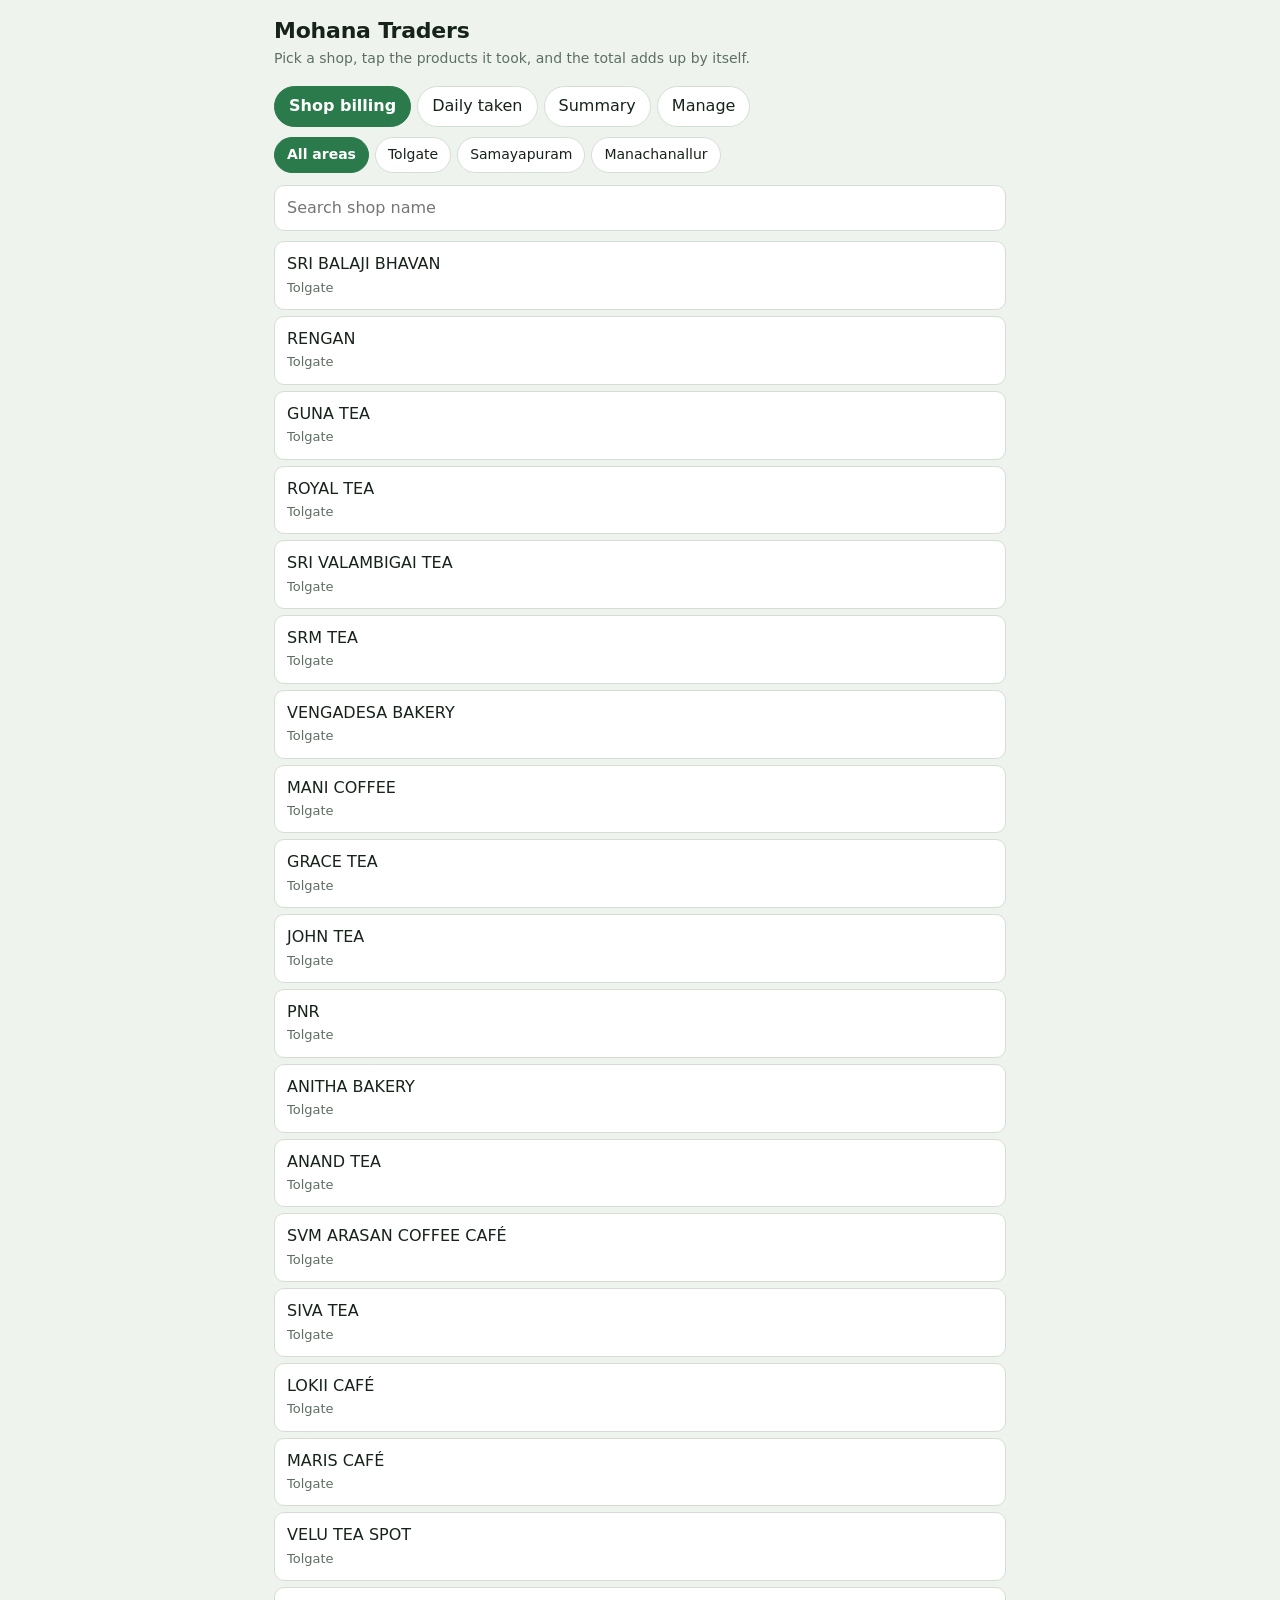
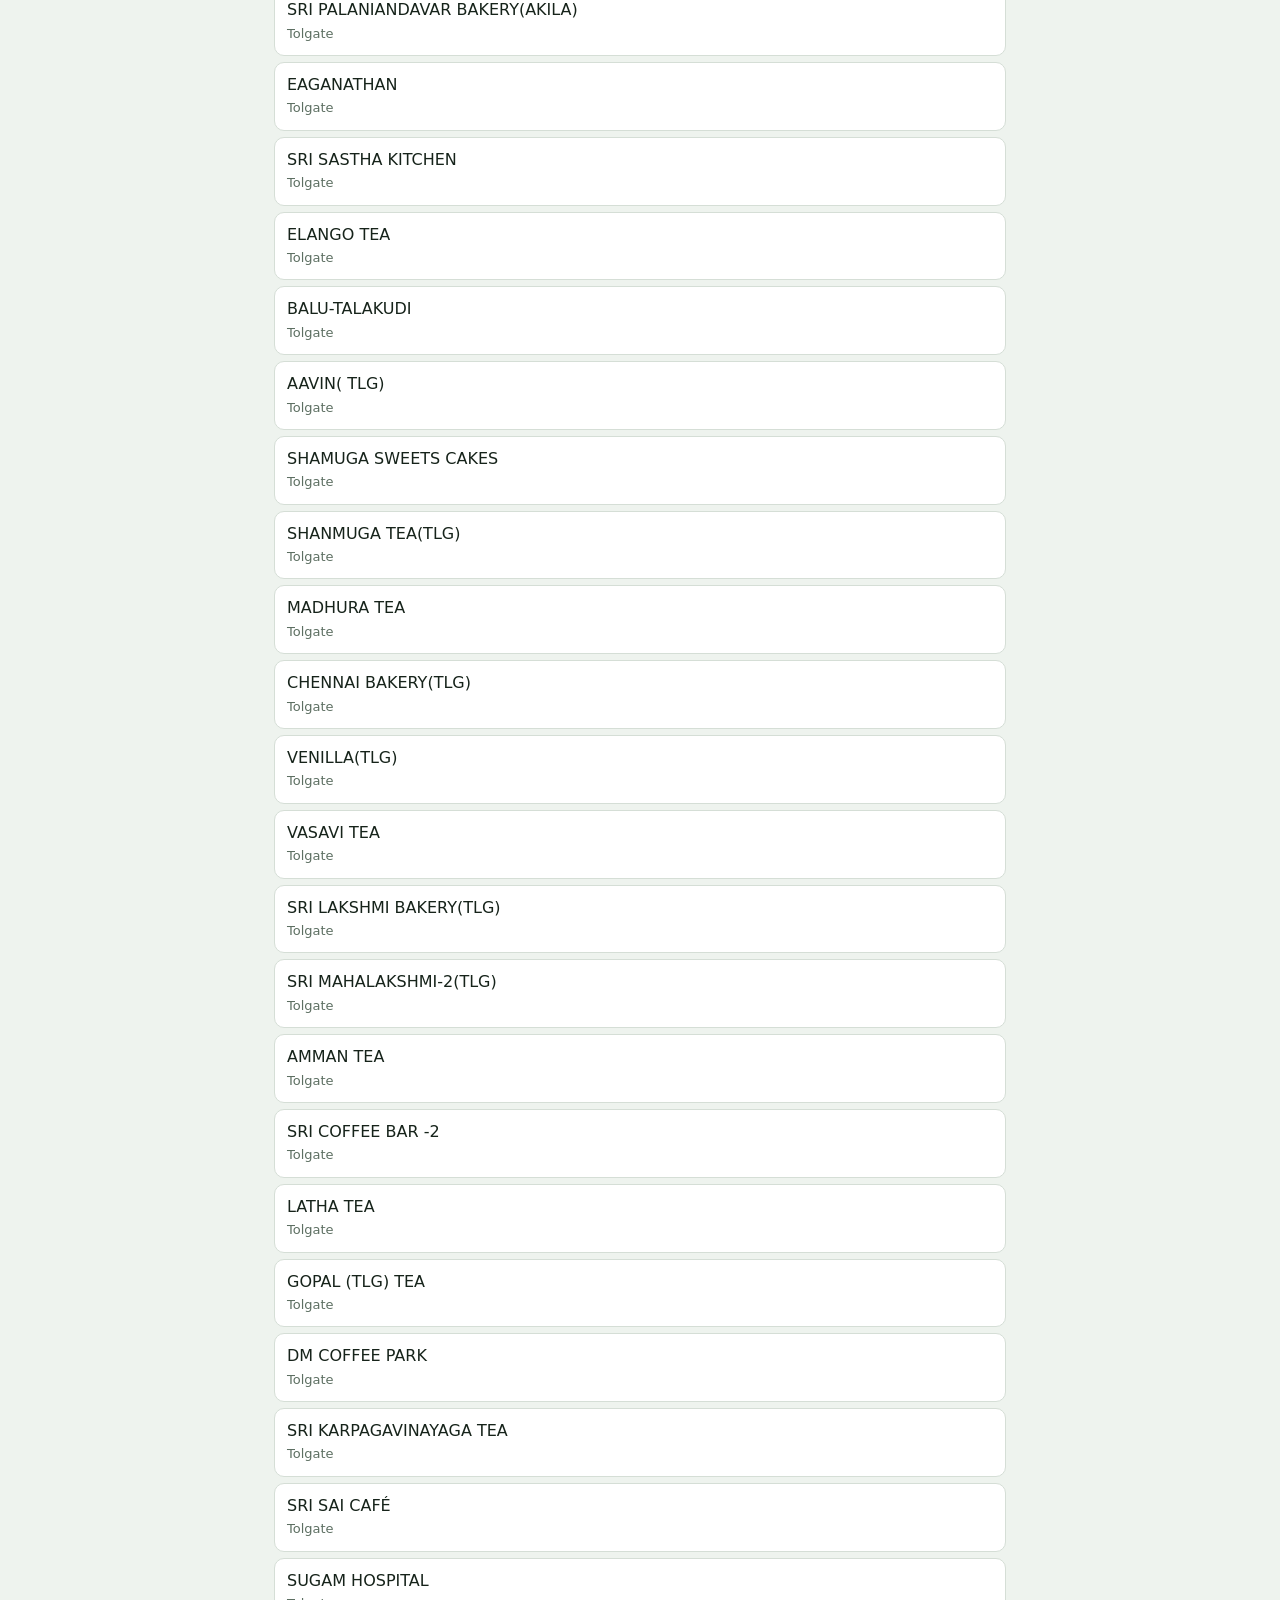
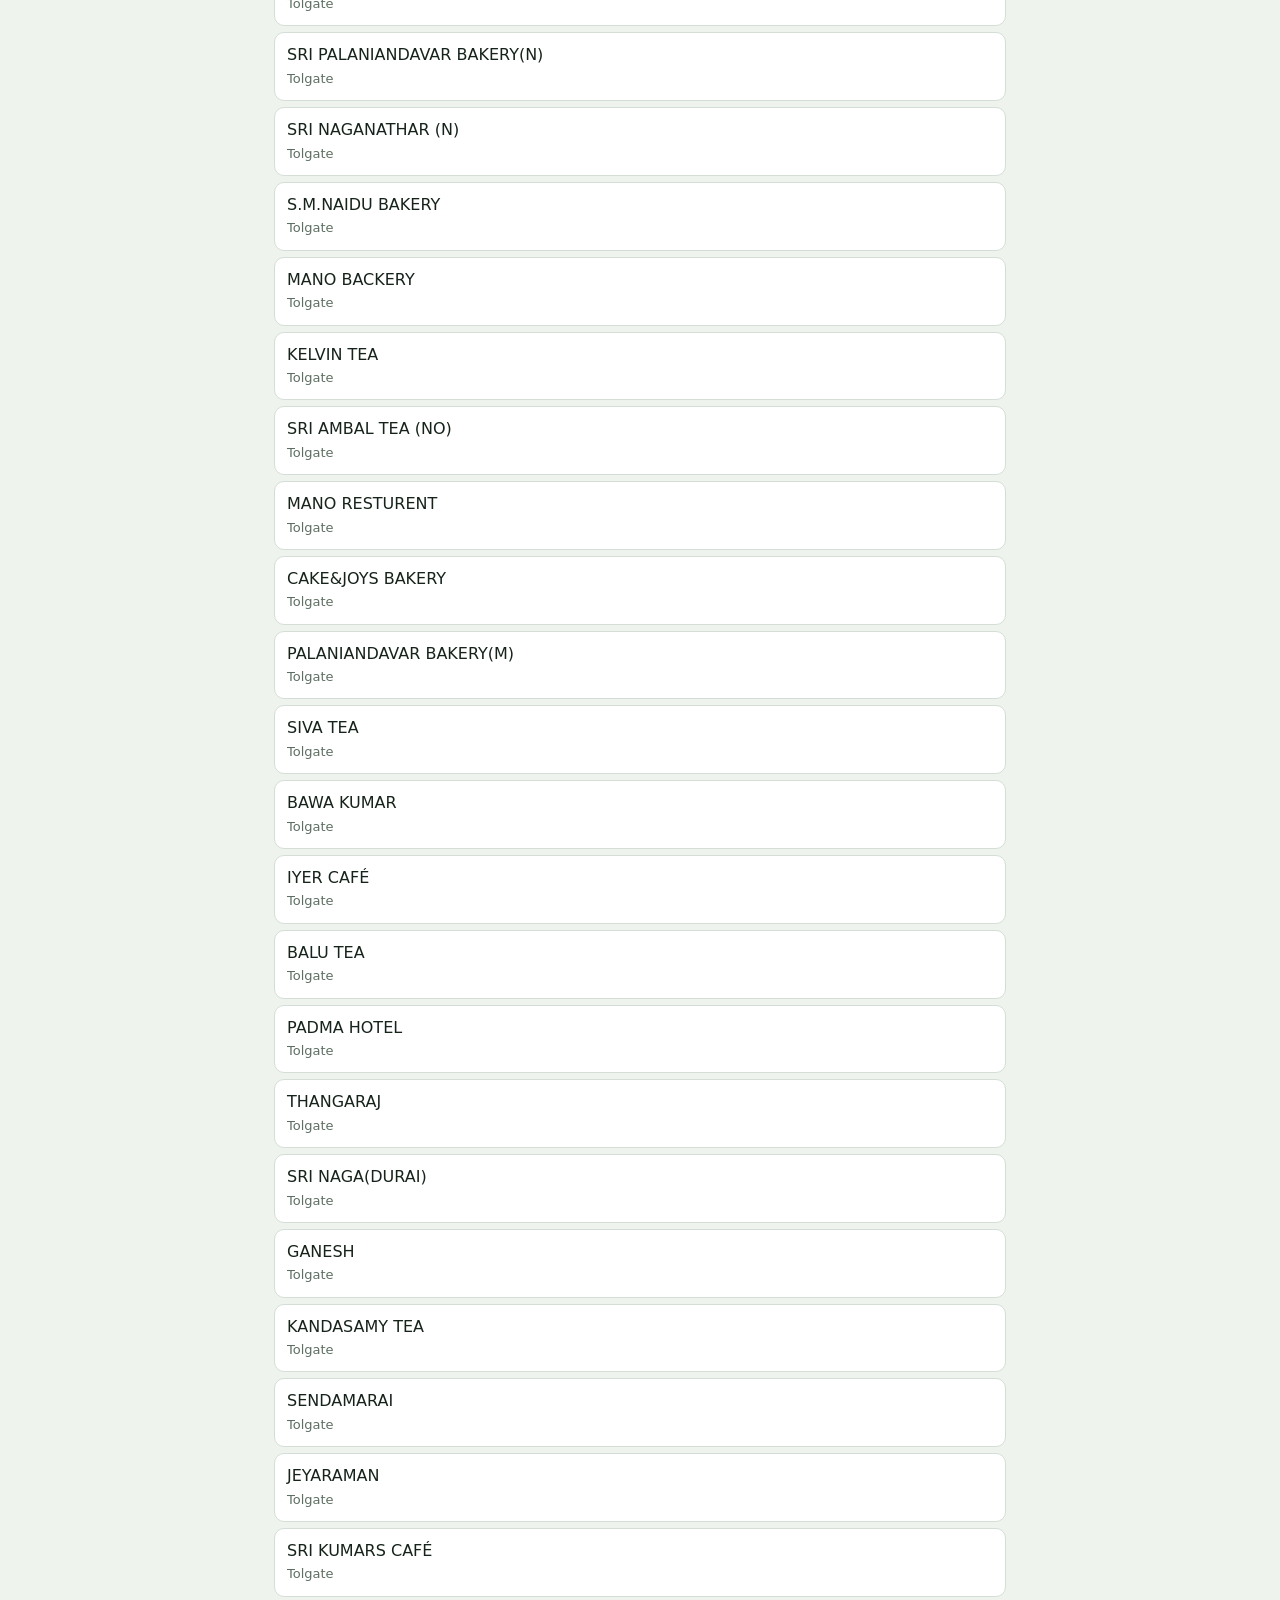
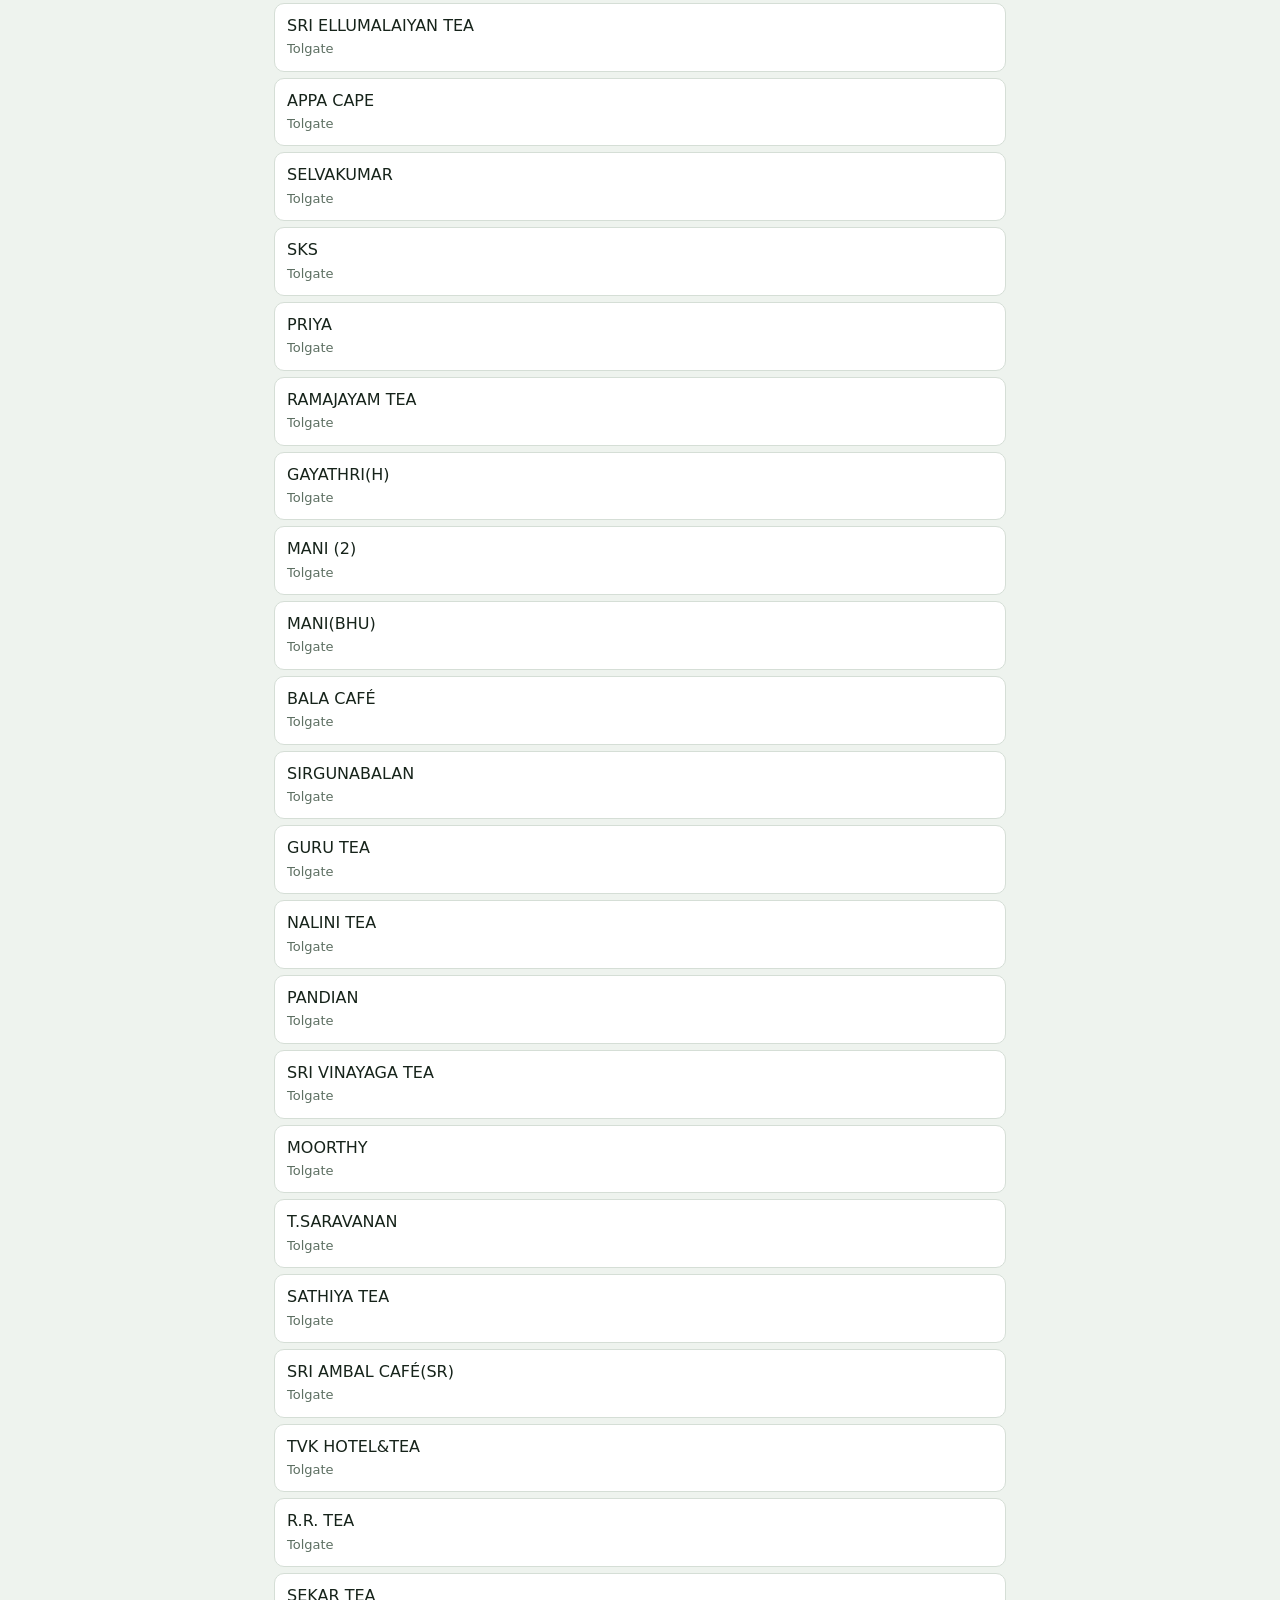
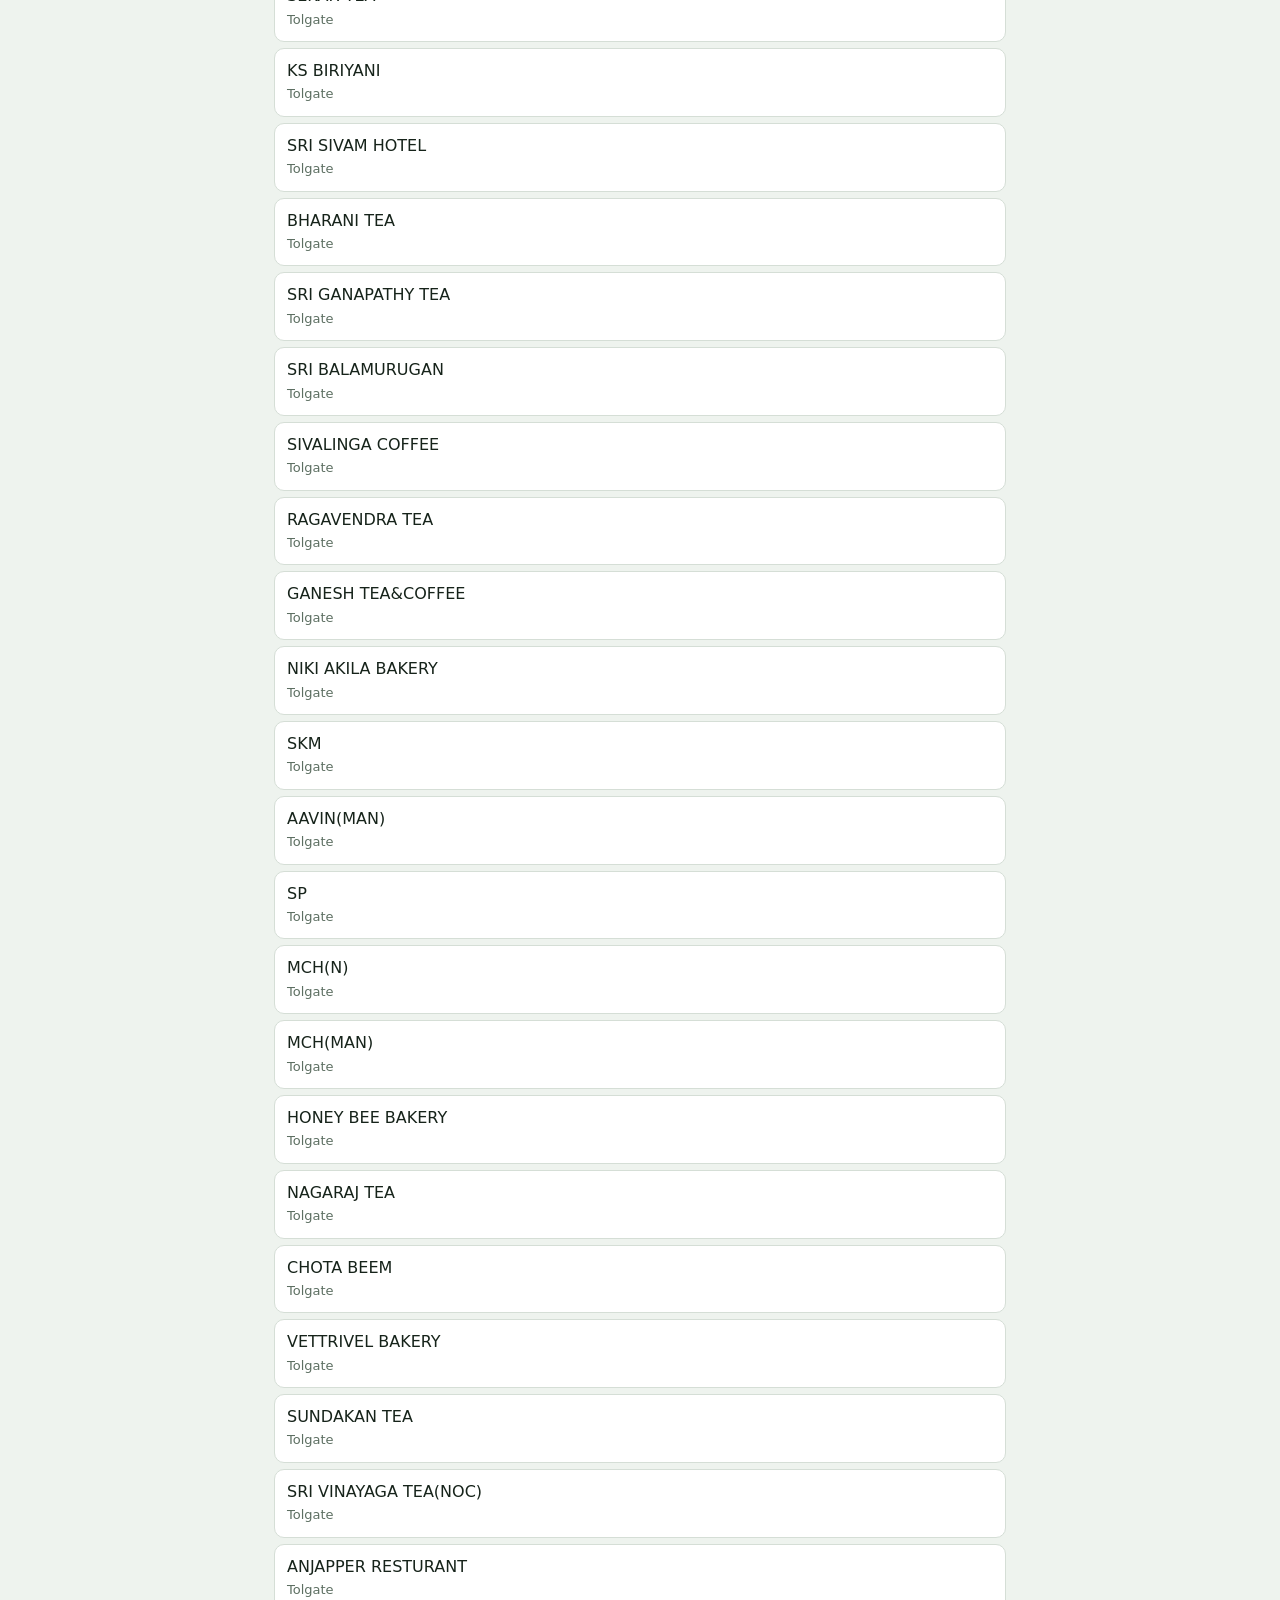
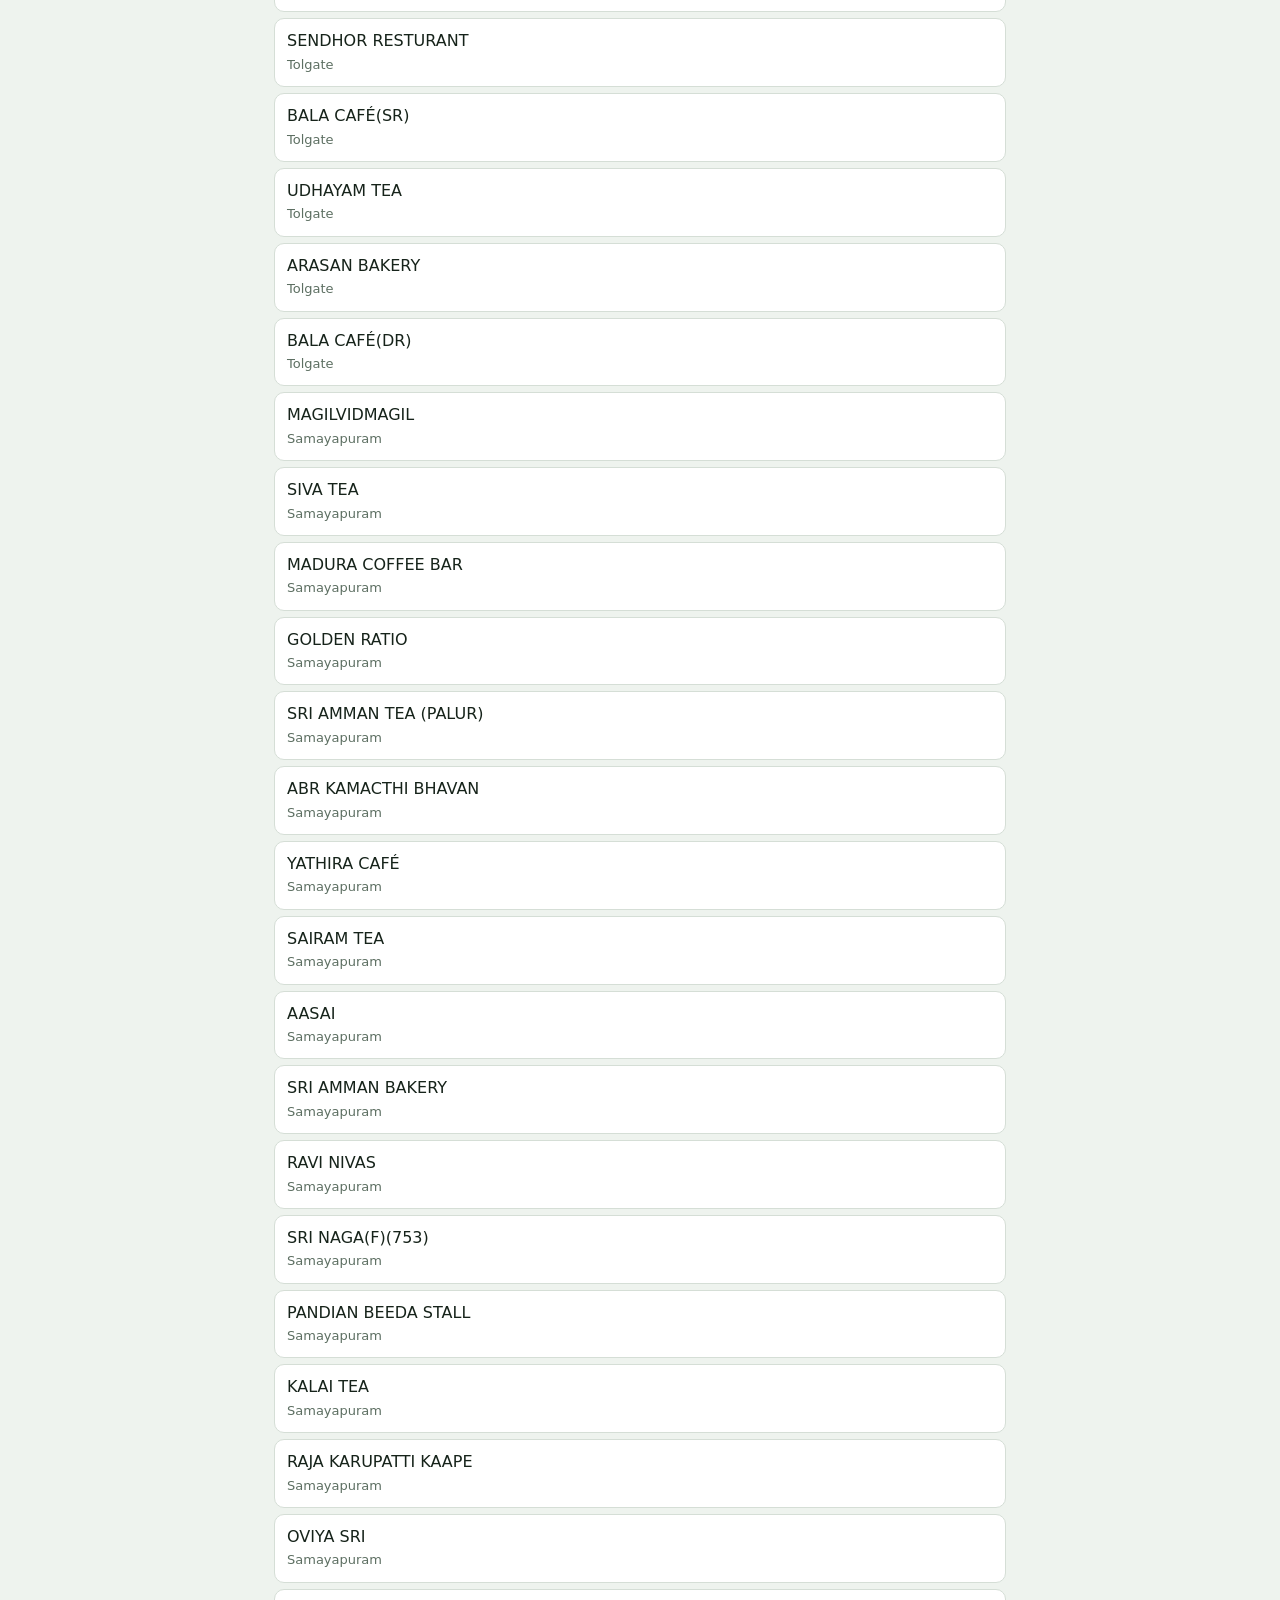
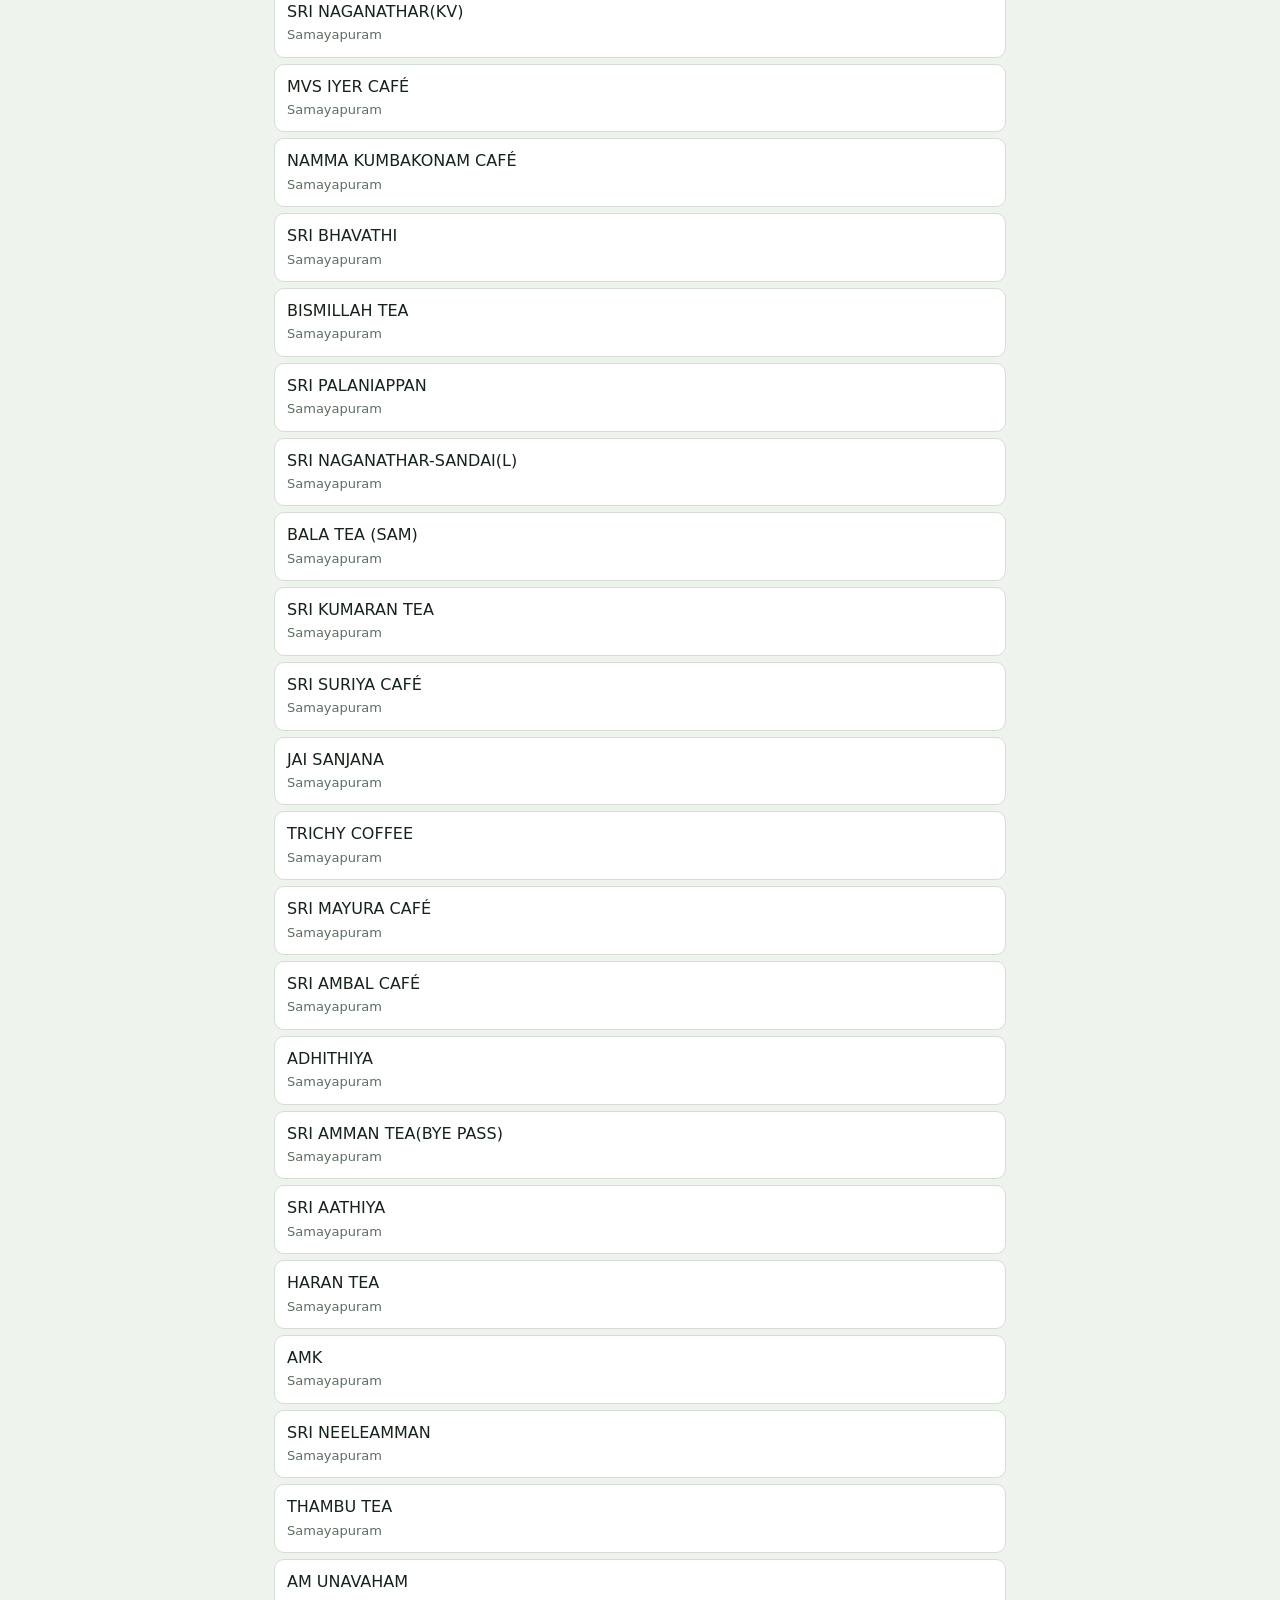
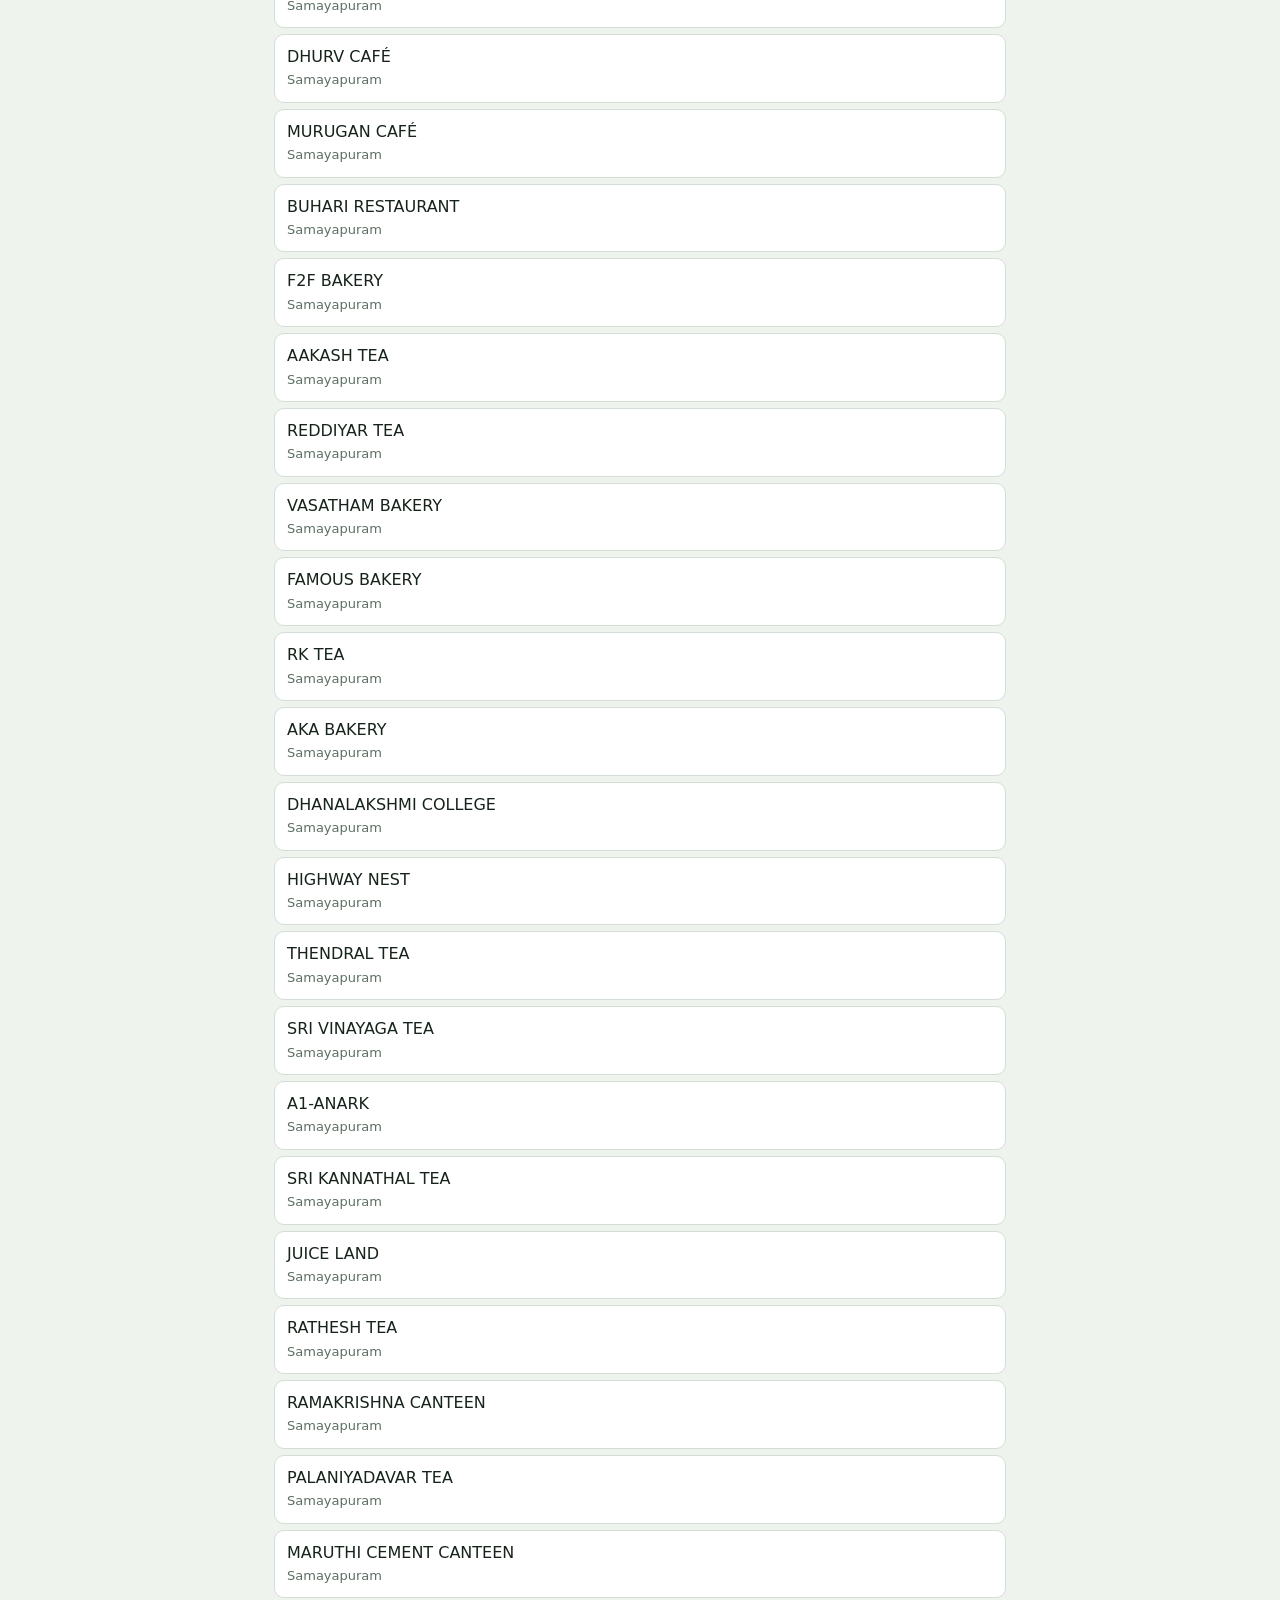
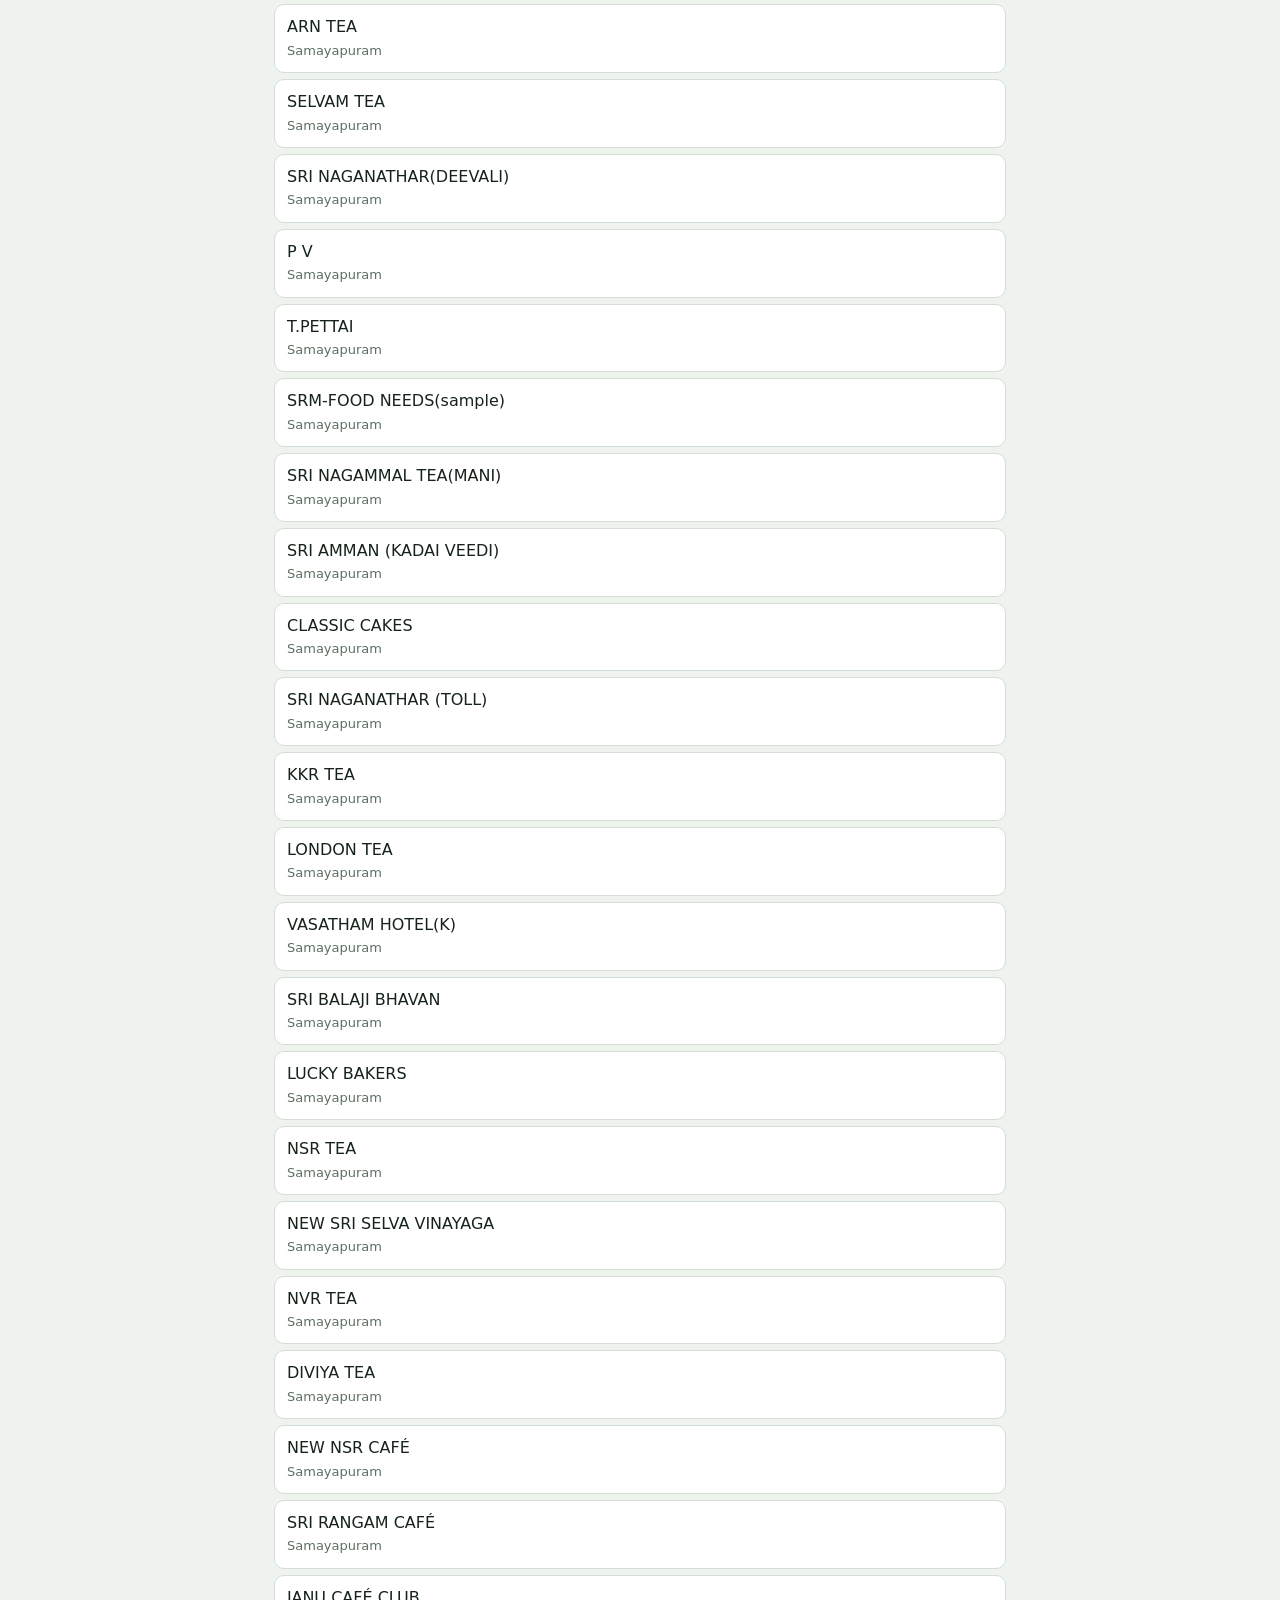
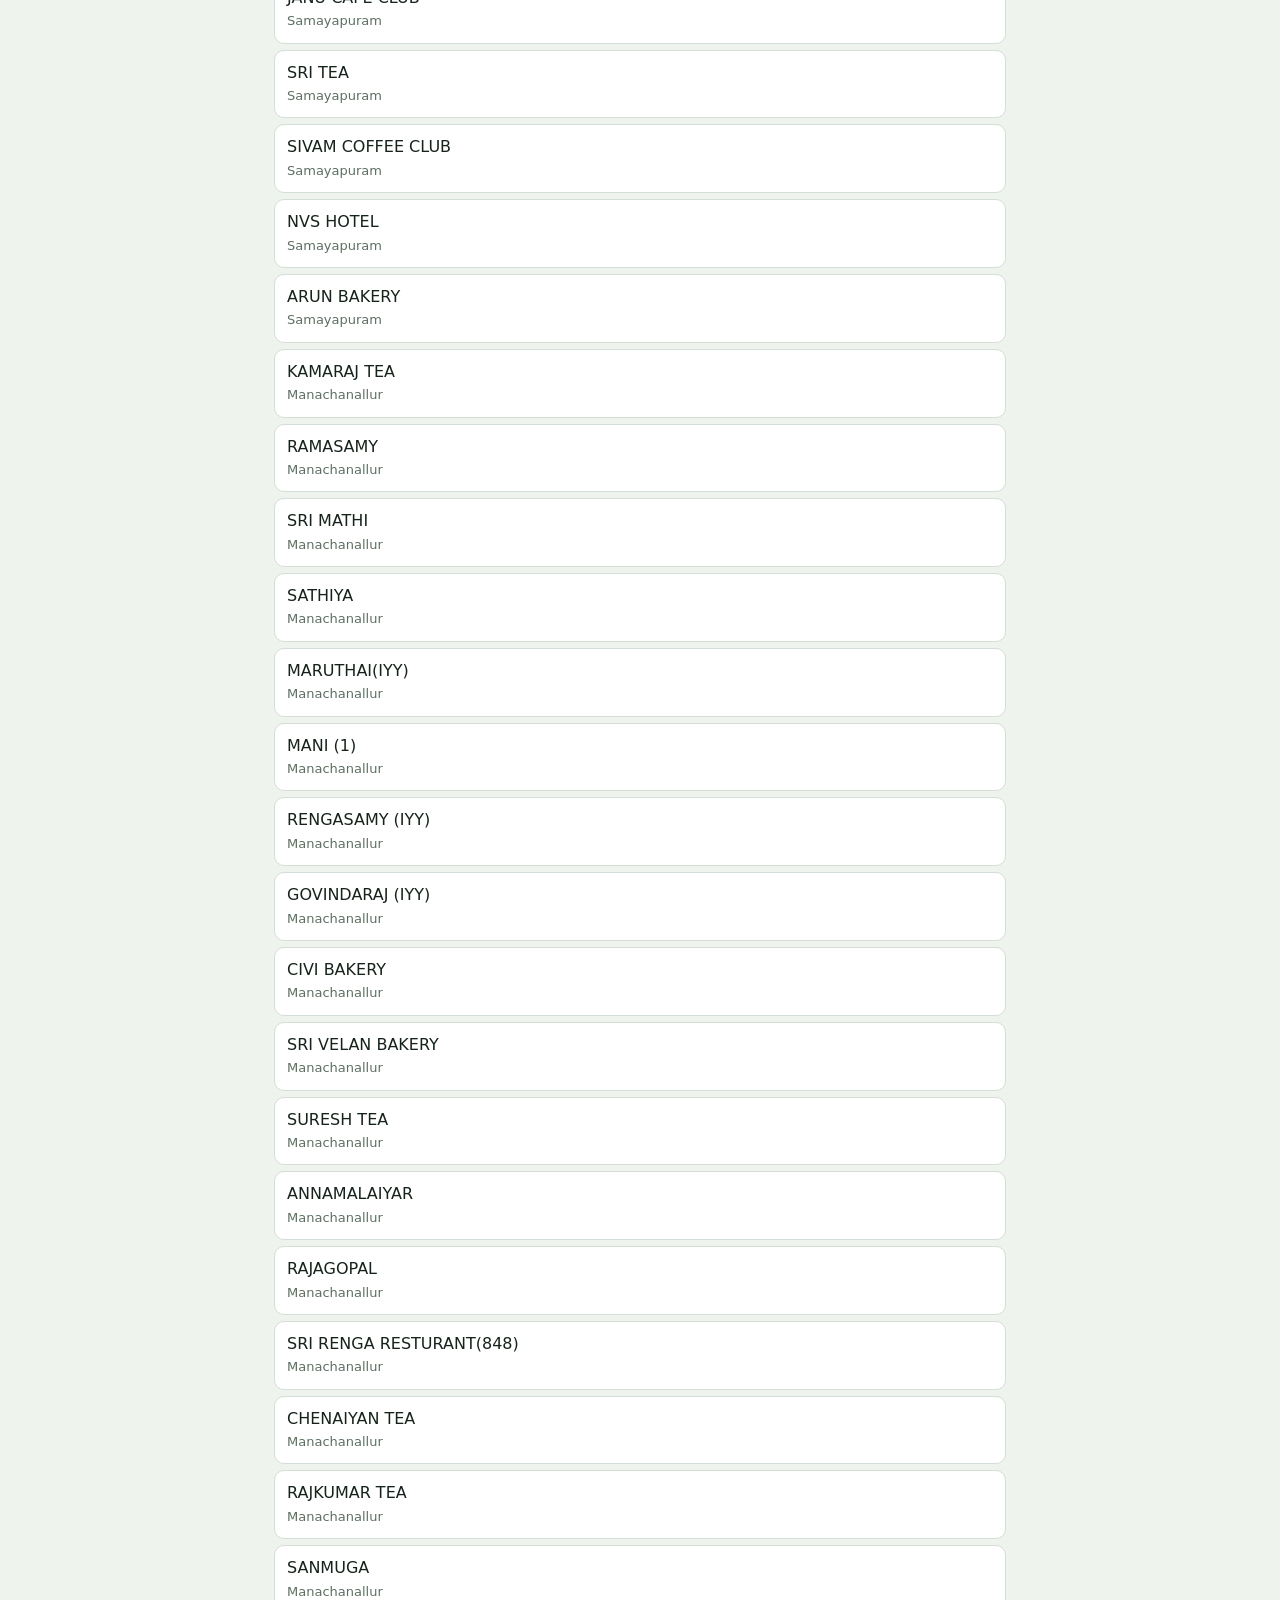
<file: Mohana_Traders_Shop_sample.html>
<!DOCTYPE html>
<html lang="en"><head><meta charset="utf-8">
<meta name="viewport" content="width=device-width, initial-scale=1, viewport-fit=cover">
<title>Mohana Traders – Shop Tally</title>
<style>
:root{box-sizing:border-box;padding-top:env(safe-area-inset-top,0px);padding-bottom:env(safe-area-inset-bottom,0px);--bg:#eef3ee;--card:#fff;--ink:#16231a;--mute:#5d6f62;--line:#d5ded6;--acc:#2b7a4b;--accink:#fff;--warn:#b4540a;--hi:#e3f2e7;color-scheme:light}
@media (prefers-color-scheme:dark){:root:not([data-theme="light"]){--bg:#121a15;--card:#1b2620;--ink:#e6efe8;--mute:#93a59a;--line:#2d3b33;--acc:#5cc489;--accink:#08150d;--warn:#f0a35e;--hi:#203a2b;color-scheme:dark}}
:root[data-theme="dark"]{--bg:#121a15;--card:#1b2620;--ink:#e6efe8;--mute:#93a59a;--line:#2d3b33;--acc:#5cc489;--accink:#08150d;--warn:#f0a35e;--hi:#203a2b;color-scheme:dark}
html{scroll-padding-top:env(safe-area-inset-top,0px)}
*,*::before,*::after{box-sizing:border-box}
body{margin:0;background:var(--bg);color:var(--ink);font:16px/1.4 system-ui,-apple-system,"Segoe UI",Roboto,sans-serif;padding-bottom:84px}
.wrap{max-width:760px;margin:0 auto;padding:0 14px}
header{padding:16px 0 8px}
h1{margin:0;font-size:22px;letter-spacing:-.01em}
header p{margin:2px 0 0;color:var(--mute);font-size:14px}
.tabs{display:flex;gap:6px;margin:10px 0;overflow-x:auto}.tab{white-space:nowrap}
button{font:inherit;color:inherit;cursor:pointer}
.tab,.chip{border:1px solid var(--line);background:var(--card);border-radius:999px;padding:8px 14px;min-height:40px}
.tab[aria-pressed=true],.chip[aria-pressed=true]{background:var(--acc);border-color:var(--acc);color:var(--accink);font-weight:600}
.chips{display:flex;gap:6px;overflow-x:auto;padding-bottom:4px}
.chip{white-space:nowrap;padding:6px 12px;min-height:36px;font-size:14px}
input[type=search],input[type=number],input[type=text],select,textarea{width:100%;font:inherit;color:inherit;background:var(--card);border:1px solid var(--line);border-radius:10px;padding:11px 12px;min-height:44px}
:focus-visible{outline:3px solid var(--acc);outline-offset:2px}
.card{background:var(--card);border:1px solid var(--line);border-radius:12px;padding:12px;margin:10px 0}
.list{display:flex;flex-direction:column;gap:6px;margin-top:10px}
.row{display:flex;justify-content:space-between;align-items:center;gap:10px;text-align:left;background:var(--card);border:1px solid var(--line);border-radius:10px;padding:11px 12px;min-height:50px;width:100%}
.row small,.pn span,.mute{color:var(--mute);font-size:13px}
.row .amt{font-weight:700;color:var(--acc);white-space:nowrap}
.top{display:flex;align-items:center;justify-content:space-between;gap:10px;margin-top:8px}
.top h2{margin:0;font-size:19px}
.back{border:1px solid var(--line);background:var(--card);border-radius:10px;padding:8px 12px;min-height:40px}
.cat{margin:16px 2px 6px;font-weight:700;font-size:15px;color:var(--mute)}
.p{display:flex;justify-content:space-between;align-items:center;gap:8px;background:var(--card);border:1px solid var(--line);border-radius:10px;padding:8px 10px;margin-bottom:6px}
.p.on{background:var(--hi);border-color:var(--acc)}
.pn{display:flex;flex-direction:column;min-width:0}
.pn b{font-weight:600;overflow-wrap:anywhere}
.st{display:flex;align-items:center;gap:4px;flex:none}
.st button{width:44px;height:44px;border-radius:10px;border:1px solid var(--line);background:var(--card);font-size:22px;line-height:1}
.st button[data-act=inc]{background:var(--acc);border-color:var(--acc);color:var(--accink)}
.st input{width:52px;text-align:center;padding:8px 2px;min-height:44px}
.grid{display:grid;grid-template-columns:repeat(3,1fr);gap:8px}
.grid label{font-size:13px;color:var(--mute);display:block;margin-bottom:3px}
.bar{position:fixed;left:0;right:0;bottom:0;background:var(--card);border-top:1px solid var(--line);padding:10px 14px calc(10px + env(safe-area-inset-bottom,0px))}
.bar div{max-width:760px;margin:0 auto;display:flex;justify-content:space-between;align-items:center;gap:10px}
.bar b{font-size:20px}
.neg{color:var(--warn)}
.btn{background:var(--acc);color:var(--accink);border:0;border-radius:10px;padding:10px 16px;min-height:44px;font-weight:600}
.btn.alt{background:var(--card);color:var(--ink);border:1px solid var(--line)}
.kpis{display:grid;grid-template-columns:repeat(2,1fr);gap:8px;margin:10px 0}
.kpis div{background:var(--card);border:1px solid var(--line);border-radius:12px;padding:10px 12px}
.kpis b{display:block;font-size:20px}
.scroll{overflow-x:auto}
table{width:100%;border-collapse:collapse;font-size:14px}
th,td{padding:8px 6px;border-bottom:1px solid var(--line);text-align:right;white-space:nowrap}
th:first-child,td:first-child{text-align:left;white-space:normal}
th{color:var(--mute);font-weight:600}
.card>*+*{margin-top:8px}details summary{cursor:pointer;font-weight:600;min-height:32px}textarea{font:12px/1.3 ui-monospace,monospace}.empty{padding:22px 8px;text-align:center;color:var(--mute)}
</style></head>
<body><div class="wrap">
<header><h1>Mohana Traders</h1><p>Pick a shop, tap the products it took, and the total adds up by itself.</p></header>
<div class="tabs" role="group" aria-label="View"><button class="tab" data-act="tab" data-v="shops">Shop billing</button><button class="tab" data-act="tab" data-v="taken">Daily taken</button><button class="tab" data-act="tab" data-v="sum">Summary</button><button class="tab" data-act="tab" data-v="manage">Manage</button></div>
<main id="app"></main></div>
<div class="bar" id="bar" hidden><div></div></div>
<script>
const $=s=>document.querySelector(s);
const esc=s=>String(s).replace(/[&<>"']/g,c=>({'&':'&amp;','<':'&lt;','>':'&gt;','"':'&quot;',"'":'&#39;'}[c]));
const R=n=>'₹'+(Math.round(n*100)/100).toLocaleString('en-IN');
const AREAS=['Tolgate','Samayapuram','Manachanallur'];
const RAW=[`SRI BALAJI BHAVAN|RENGAN|GUNA TEA|ROYAL TEA|SRI VALAMBIGAI TEA|SRM TEA|VENGADESA BAKERY|MANI COFFEE|GRACE TEA|JOHN TEA|PNR|ANITHA BAKERY|ANAND TEA|SVM ARASAN COFFEE CAFÉ|SIVA TEA|LOKII CAFÉ|MARIS CAFÉ|VELU TEA SPOT|SRI PALANIANDAVAR BAKERY(AKILA)|EAGANATHAN|SRI SASTHA KITCHEN|ELANGO TEA|BALU-TALAKUDI|AAVIN( TLG)|SHAMUGA SWEETS CAKES|SHANMUGA TEA(TLG)|MADHURA TEA|CHENNAI BAKERY(TLG)|VENILLA(TLG)|VASAVI TEA|SRI LAKSHMI BAKERY(TLG)|SRI MAHALAKSHMI-2(TLG)|AMMAN TEA|SRI COFFEE BAR -2|LATHA TEA|GOPAL (TLG) TEA|DM COFFEE PARK|SRI KARPAGAVINAYAGA TEA|SRI SAI CAFÉ|SUGAM HOSPITAL|SRI PALANIANDAVAR BAKERY(N)|SRI NAGANATHAR (N)|S.M.NAIDU BAKERY|MANO BACKERY|KELVIN TEA|SRI AMBAL TEA (NO)|MANO RESTURENT|CAKE&JOYS BAKERY|PALANIANDAVAR BAKERY(M)|SIVA TEA|BAWA KUMAR|IYER CAFÉ|BALU TEA|PADMA HOTEL|THANGARAJ|SRI NAGA(DURAI)|GANESH|KANDASAMY TEA|SENDAMARAI|JEYARAMAN|SRI KUMARS CAFÉ|SRI ELLUMALAIYAN TEA|APPA CAPE|SELVAKUMAR|SKS|PRIYA|RAMAJAYAM TEA|GAYATHRI(H)|MANI (2)|MANI(BHU)|BALA CAFÉ|SIRGUNABALAN|GURU TEA|NALINI TEA|PANDIAN|SRI VINAYAGA TEA|MOORTHY|T.SARAVANAN|SATHIYA TEA|SRI AMBAL CAFÉ(SR)|TVK HOTEL&TEA|R.R. TEA|SEKAR TEA|KS BIRIYANI|SRI SIVAM HOTEL|BHARANI TEA|SRI GANAPATHY TEA|SRI BALAMURUGAN|SIVALINGA COFFEE|RAGAVENDRA TEA|GANESH TEA&COFFEE|NIKI AKILA BAKERY|SKM|AAVIN(MAN)|SP|MCH(N)|MCH(MAN)|HONEY BEE BAKERY|NAGARAJ TEA|CHOTA BEEM|VETTRIVEL BAKERY|SUNDAKAN TEA|SRI VINAYAGA TEA(NOC)|ANJAPPER RESTURANT|SENDHOR RESTURANT|BALA CAFÉ(SR)|UDHAYAM TEA|ARASAN BAKERY|BALA CAFÉ(DR)`,
`MAGILVIDMAGIL|SIVA TEA|MADURA COFFEE BAR|GOLDEN RATIO|SRI AMMAN TEA (PALUR)|ABR KAMACTHI BHAVAN|YATHIRA CAFÉ|SAIRAM TEA|AASAI|SRI AMMAN BAKERY|RAVI NIVAS|SRI NAGA(F)(753)|PANDIAN BEEDA STALL|KALAI TEA|RAJA KARUPATTI KAAPE|OVIYA SRI|SRI NAGANATHAR(KV)|MVS IYER CAFÉ|NAMMA KUMBAKONAM CAFÉ|SRI BHAVATHI|BISMILLAH TEA|SRI PALANIAPPAN|SRI NAGANATHAR-SANDAI(L)|BALA TEA (SAM)|SRI KUMARAN TEA|SRI SURIYA CAFÉ|JAI SANJANA|TRICHY COFFEE|SRI MAYURA CAFÉ|SRI AMBAL CAFÉ|ADHITHIYA|SRI AMMAN TEA(BYE PASS)|SRI AATHIYA|HARAN TEA|AMK|SRI NEELEAMMAN|THAMBU TEA|AM UNAVAHAM|DHURV CAFÉ|MURUGAN CAFÉ|BUHARI RESTAURANT|F2F BAKERY|AAKASH TEA|REDDIYAR TEA|VASATHAM BAKERY|FAMOUS BAKERY|RK TEA|AKA BAKERY|DHANALAKSHMI COLLEGE|HIGHWAY NEST|THENDRAL TEA|SRI VINAYAGA TEA|A1-ANARK|SRI KANNATHAL TEA|JUICE LAND|RATHESH TEA|RAMAKRISHNA CANTEEN|PALANIYADAVAR TEA|MARUTHI CEMENT CANTEEN|ARN TEA|SELVAM TEA|SRI NAGANATHAR(DEEVALI)|P V|T.PETTAI|SRM-FOOD NEEDS(sample)|SRI NAGAMMAL TEA(MANI)|SRI AMMAN (KADAI VEEDI)|CLASSIC CAKES|SRI NAGANATHAR (TOLL)|KKR TEA|LONDON TEA|VASATHAM HOTEL(K)|SRI BALAJI BHAVAN|LUCKY BAKERS|NSR TEA|NEW SRI SELVA VINAYAGA|NVR TEA|DIVIYA TEA|NEW NSR CAFÉ|SRI RANGAM CAFÉ|JANU CAFÉ CLUB|SRI TEA|SIVAM COFFEE CLUB|NVS HOTEL|ARUN BAKERY`,
`KAMARAJ TEA|RAMASAMY|SRI MATHI|SATHIYA|MARUTHAI(IYY)|MANI (1)|RENGASAMY (IYY)|GOVINDARAJ (IYY)|CIVI BAKERY|SRI VELAN BAKERY|SURESH TEA|ANNAMALAIYAR|RAJAGOPAL|SRI RENGA RESTURANT(848)|CHENAIYAN TEA|RAJKUMAR TEA|SANMUGA|SOMU`];
let shops=[];RAW.forEach((t,a)=>t.split('|').forEach(n=>shops.push({id:shops.length,n,a})));
const CATS={H:'Health drinks',T:'Tea',C:'Coffee',M:'Milk drinks',O:'Other'};
let P=`200GM BOOST(B)~114.81~H|200GM HORLICKS(B)~114.81~H|3ROSE~620~T|A B C MALT-200G~75~H|BADAM MILK-200GM~75~M|BADAM MILK-500GM~180~M|BADAM-6/~4.4~O|BOOST BOOTLE~276.85~H|BOOST-10/~8.9~H|BOOST-5/~4.584~H|BOOST-500GM (p)~221.3~H|BRU (6*200)~187.5~C|BRU 2RS~1.8185~C|BRU 500GM~1390~C|COLD COFFEE~37.3~C|COTTON MILK 200G~75~M|COTTON MILK 500G~180~M|GINGER -200g TEA~75~T|GINGER -500g TEA~180~T|GREEN LABEL~737.25~T|HOL(BIS)RS 25/-~21.43~O|HOL(BIS)RS10~8.58~O|HORLICKS BOOTLE~272.23~H|HORLICKS-10/~8.9~H|HORLICKS-5/~4.585~H|HORLICKS-500GM~217.59~H|JAM 200 GM~78~O|JAM 90 GM~22.94~O|LEMON-200G~55~T|LIPTON 100,S~50.568~T|LIPTON 25,S~156.52~T|NS 500GM~35~O|PALM CANDY 1KG~275~O|PALM CANDY 250G~95~O|PEPER MILK 200GM~75~M|RAGI MALT-200G~58~H|RAGI MALT-500G~140~H|RED LABEL~345~T|RED LABEL (KB)~225~T|ROSE MILK 200G~60~M|RUBY~275.7~T|SUKKU 200G~75~O|SUKKU RS 6/-~4.32~O|SUKKU500G~180~O|SUPER DUST~325~T|TAAZA~266.35~T|TAJ 2 KG~515~T|TAJ 500 GM~842~T|TAJ TEA BAG(100*2)~283~T|TOPSTAR~620~T|TRIPTI( 6*200)~158.33~C|TZ GOLD 2KG~260~T`.split('|').map((t,i)=>{const[n,r,c]=t.split('~');return{id:i,n,r:+r,c}});
const K='mohana-tally-v1';let D={e:{}};
try{const s=JSON.parse(localStorage.getItem(K));if(s&&s.e)D=s}catch(e){}
D.t=D.t||{};const save=()=>{try{localStorage.setItem(K,JSON.stringify(D))}catch(e){}};
const ent=id=>D.e[id]||(D.e[id]={q:{},g:0,r:0,p:0});
const qtyOf=e=>Object.values(e.q).reduce((a,b)=>a+b,0);
const totOf=e=>P.reduce((a,p)=>a+(e.q[p.id]||0)*p.r,0);
const balOf=e=>(e.p||0)+totOf(e)-(e.g||0)-(e.r||0);
let V={tab:'shops',cur:null,area:-1,q:'',pq:'',wipe:false};
function shell(){
 document.querySelectorAll('.tab').forEach(b=>b.setAttribute('aria-pressed',b.dataset.v===V.tab));
 const a=$('#app');$('#bar').hidden=true;
 if(V.tab==='sum')return sum(a);
 if(V.tab==='taken')return taken(a);
 if(V.tab==='manage')return manage(a);
 if(V.cur===null){
  a.innerHTML=`<div class="chips" role="group" aria-label="Area">${['All areas',...AREAS].map((x,i)=>`<button class="chip" data-act="area" data-a="${i-1}" aria-pressed="${V.area===i-1}">${x}</button>`).join('')}</div>
  <div style="margin-top:8px"><input type="search" id="q" placeholder="Search shop name" value="${esc(V.q)}" aria-label="Search shop"></div><div class="list" id="list"></div>`;
  $('#q').oninput=e=>{V.q=e.target.value;shopList()};shopList();
 }else bill(a);
}
function shopList(){
 const q=V.q.trim().toLowerCase();
 const L=shops.filter(s=>(V.area<0||s.a===V.area)&&s.n.toLowerCase().includes(q));
 $('#list').innerHTML=L.length?L.map(s=>{const e=D.e[s.id],t=e?totOf(e):0;return `<button class="row" data-act="open" data-id="${s.id}"><span>${esc(s.n)}<br><small>${AREAS[s.a]}</small></span>${t>0?`<span class="amt">${R(t)}</span>`:''}</button>`}).join(''):'<div class="empty">No shop matches that name.</div>';
}
function bill(a){
 const s=SH(V.cur),e=ent(s.id);
 a.innerHTML=`<div class="top"><div><h2>${esc(s.n)}</h2><span class="mute">${AREAS[s.a]}</span></div><button class="back" data-act="back">Change shop</button></div>
 <div style="margin-top:10px"><input type="search" id="pq" placeholder="Search product" value="${esc(V.pq)}" aria-label="Search product"></div>
 <div id="plist"></div>
 <div class="card"><div class="grid">
  <div><label for="f-p">Previous balance</label><input type="number" inputmode="decimal" id="f-p" data-f="p" value="${e.p||''}" placeholder="0"></div>
  <div><label for="f-g">Amount given</label><input type="number" inputmode="decimal" id="f-g" data-f="g" value="${e.g||''}" placeholder="0"></div>
  <div><label for="f-r">Return</label><input type="number" inputmode="decimal" id="f-r" data-f="r" value="${e.r||''}" placeholder="0"></div></div></div>
 <button class="btn alt" data-act="clear">Clear this shop</button>`;
 $('#pq').oninput=x=>{V.pq=x.target.value;prods()};prods();bar();
}
function prods(){
 const e=ent(SH(V.cur).id),q=V.pq.trim().toLowerCase();let h='';
 Object.keys(CATS).forEach(c=>{
  const L=P.filter(p=>p.c===c&&p.n.toLowerCase().includes(q));if(!L.length)return;
  h+=`<div class="cat">${CATS[c]}</div>`+L.map(p=>{const n=e.q[p.id]||0;return `<div class="p ${n?'on':''}"><div class="pn"><b>${esc(p.n)}</b><span>${R(p.r)} each${n?` · ${R(n*p.r)}`:''}${D.t[p.id]?` · left ${D.t[p.id]-sold(p.id)}`:''}</span></div><div class="st"><button data-act="dec" data-p="${p.id}" aria-label="Less ${esc(p.n)}">−</button><input type="number" inputmode="numeric" min="0" data-p="${p.id}" value="${n||''}" placeholder="0" aria-label="Quantity ${esc(p.n)}"><button data-act="inc" data-p="${p.id}" aria-label="More ${esc(p.n)}">+</button></div></div>`}).join('');
 });
 $('#plist').innerHTML=h||'<div class="empty">No product matches that name.</div>';
}
function bar(){
 const e=ent(SH(V.cur).id),b=balOf(e);$('#bar').hidden=false;
 $('#bar div').innerHTML=`<span><span class="mute">${qtyOf(e)} items</span><br><b>${R(totOf(e))}</b></span><span style="text-align:right"><span class="mute">Balance due</span><br><b class="${b<0?'neg':''}">${R(b)}</b></span>`;
}
function setQ(pid,n){const e=ent(SH(V.cur).id);n=Math.max(0,Math.floor(+n||0));if(n)e.q[pid]=n;else delete e.q[pid];save();prods();bar()}
function sold(id){return Object.values(D.e).reduce((a,e)=>a+(e.q[id]||0),0)}
function setT(id,v){v=Math.max(0,Math.floor(+v||0));if(v)D.t[id]=v;else delete D.t[id];save();const s=sold(id),r=v-s,c=$('#rt-'+id);c.textContent=(v||s)?r:'';c.className=r<0?'neg':'';$('#tkv').textContent=R(P.reduce((a,p)=>a+(D.t[p.id]||0)*p.r,0))}
function taken(a){
 let tk=0,sp=0;
 const rows=P.map(p=>{const t=D.t[p.id]||0,s=sold(p.id);tk+=t*p.r;sp+=s*p.r;return{p,t,s}});
 a.innerHTML=`<p class="mute">Enter how many of each product you loaded today. Sales fill in from the shop tallies, and Return is what should come back.</p><div class="kpis"><div><span class="mute">Taken value</span><b id="tkv">${R(tk)}</b></div><div><span class="mute">Sales value</span><b>${R(sp)}</b></div></div><div class="card scroll"><table><tr><th>Product</th><th>Taken</th><th>Sales</th><th>Return</th><th>Sales price</th></tr>${rows.map(x=>{const r=x.t-x.s;return `<tr><td>${esc(x.p.n)}<br><span class="mute">${R(x.p.r)}</span></td><td><input type="number" inputmode="numeric" min="0" data-t="${x.p.id}" value="${x.t||''}" placeholder="0" style="width:64px;text-align:center" aria-label="Taken ${esc(x.p.n)}"></td><td>${x.s}</td><td id="rt-${x.p.id}" class="${r<0?'neg':''}">${x.t||x.s?r:''}</td><td>${R(x.s*x.p.r)}</td></tr>`}).join('')}</table></div><p class="mute">A red Return means shops took more than you loaded.</p>`;
}
function sum(a){
 const rows=shops.filter(s=>{const e=D.e[s.id];return e&&(qtyOf(e)||e.g||e.p||e.r)});
 let sales=0,qty=0,due=0;rows.forEach(s=>{const e=D.e[s.id];sales+=totOf(e);qty+=qtyOf(e);due+=balOf(e)});
 const pt=P.map(p=>{let n=0;rows.forEach(s=>n+=D.e[s.id].q[p.id]||0);return{p,n}}).filter(x=>x.n).sort((x,y)=>y.n*y.p.r-x.n*x.p.r);
 a.innerHTML=`<div class="kpis"><div><span class="mute">Shops billed</span><b>${rows.filter(s=>qtyOf(D.e[s.id])).length}</b></div><div><span class="mute">Items sold</span><b>${qty}</b></div><div><span class="mute">Total sales</span><b>${R(sales)}</b></div><div><span class="mute">Balance due</span><b>${R(due)}</b></div></div>`+
 (rows.length?`<div class="card scroll"><b>By shop</b><table><tr><th>Shop</th><th>Qty</th><th>Sales</th><th>Given</th><th>Balance</th></tr>${rows.map(s=>{const e=D.e[s.id];return `<tr><td>${esc(s.n)}</td><td>${qtyOf(e)}</td><td>${R(totOf(e))}</td><td>${R(e.g||0)}</td><td>${R(balOf(e))}</td></tr>`}).join('')}</table></div>
 <div class="card scroll"><b>By product</b><table><tr><th>Product</th><th>Qty</th><th>Amount</th></tr>${pt.map(x=>`<tr><td>${esc(x.p.n)}</td><td>${x.n}</td><td>${R(x.n*x.p.r)}</td></tr>`).join('')}</table></div>
 <div class="top"><button class="btn" data-act="copy">Copy summary</button><button class="btn alt" data-act="wipe">${V.wipe?'Tap again to erase everything':'Start a new day'}</button></div><p class="mute" id="msg" role="status"></p>`:'<div class="empty">Nothing tallied yet. Open Shop billing and add products to a shop.</div>');
}
function txt(){
 const rows=shops.filter(s=>{const e=D.e[s.id];return e&&qtyOf(e)});let t='Mohana Traders – daily tally\n';let sum=0;
 rows.forEach(s=>{const e=D.e[s.id],v=totOf(e);sum+=v;t+=`${s.n}: ${qtyOf(e)} items, ${R(v)}\n`});
 return t+`Total: ${R(sum)}`;
}
document.addEventListener('click',ev=>{
 const b=ev.target.closest('[data-act]');if(!b)return;const a=b.dataset.act;
 if(a==='tab'){V.tab=b.dataset.v;V.wipe=false;shell()}
 else if(a==='area'){V.area=+b.dataset.a;shell()}
 else if(a==='open'){V.cur=+b.dataset.id;V.pq='';shell();scrollTo(0,0)}
 else if(a==='back'){V.cur=null;shell()}
 else if(a==='inc'||a==='dec'){const e=ent(SH(V.cur).id),p=+b.dataset.p;setQ(p,(e.q[p]||0)+(a==='inc'?1:-1))}
 else if(a==='clear'){const id=SH(V.cur).id;delete D.e[id];save();shell()}
 else if(a==='wipe'){if(V.wipe){D={e:{},t:{}};save();V.wipe=false}else V.wipe=true;shell()}
 else if(a==='copy'){const t=txt(),m=$('#msg');
  (navigator.clipboard?navigator.clipboard.writeText(t):Promise.reject()).then(()=>m.textContent='Summary copied. Paste it in WhatsApp.').catch(()=>m.textContent=t)}
});
document.addEventListener('change',ev=>{
 const i=ev.target;if(i.dataset.t!==undefined)setT(+i.dataset.t,i.value);
 else if(i.dataset.p!==undefined&&i.tagName==='INPUT')setQ(+i.dataset.p,i.value);
 else if(i.dataset.f){const e=ent(SH(V.cur).id);e[i.dataset.f]=+i.value||0;save();bar()}
});
const GS=`const SHEETS={'App Shops':['id','name','area'],'App Products':['id','name','rate','category']};
function tab_(n){var ss=SpreadsheetApp.getActive(),s=ss.getSheetByName(n);if(!s){s=ss.insertSheet(n);s.getRange(1,1,1,SHEETS[n].length).setValues([SHEETS[n]])}return s}
function read_(n){var v=tab_(n).getDataRange().getValues();v.shift();return v.filter(function(r){return String(r[1]).trim()!==''})}
function write_(n,rows){var s=tab_(n),h=SHEETS[n];s.clearContents();s.getRange(1,1,1,h.length).setValues([h]);if(rows.length)s.getRange(2,1,rows.length,h.length).setValues(rows)}
function out_(o){return ContentService.createTextOutput(JSON.stringify(o)).setMimeType(ContentService.MimeType.JSON)}
function doGet(){return out_({shops:read_('App Shops'),products:read_('App Products')})}
function doPost(e){var d=JSON.parse(e.postData.contents);write_('App Shops',d.shops);write_('App Products',d.products);return out_({ok:true})}`;
const SH=id=>shops.find(s=>s.id===id);
const CK='mohana-catalog-v1';let CU='',dirty=false,ST='Not connected to a Google Sheet yet. Changes are saved on this device.';
const aIdx=n=>{n=String(n||'').trim()||AREAS[0];let i=AREAS.indexOf(n);if(i<0){AREAS.push(n);i=AREAS.length-1}return i};
const cIdx=n=>Object.keys(CATS).find(k=>CATS[k]===String(n).trim())||'O';
const gid=v=>v===''||v==null||isNaN(+v)?null:+v;
const nid=L=>L.reduce((m,x)=>Math.max(m,x.id),-1)+1;
const fix=L=>{let m=L.reduce((x,o)=>o.id==null?x:Math.max(x,o.id),-1),c=false;L.forEach(o=>{if(o.id==null){o.id=++m;c=true}});return c};
function setCat(d){
 const ss=d.shops.map(r=>({id:gid(r[0]),n:String(r[1]).trim(),a:aIdx(r[2])}));
 const pp=d.products.map(r=>({id:gid(r[0]),n:String(r[1]).trim(),r:+r[2]||0,c:cIdx(r[3])}));
 const ch=fix(ss)|fix(pp);shops=ss;P=pp;return ch}
const pack=()=>({shops:shops.map(s=>[s.id,s.n,AREAS[s.a]]),products:P.map(p=>[p.id,p.n,p.r,CATS[p.c]])});
function saveCat(){try{localStorage.setItem(CK,JSON.stringify({...pack(),url:CU,dirty}))}catch(e){}}
function loadCat(){try{const d=JSON.parse(localStorage.getItem(CK));if(d){CU=d.url||'';dirty=!!d.dirty;if(d.shops&&d.shops.length)setCat(d)}}catch(e){}}
const stSet=t=>{ST=t;const e=$('#sst');if(e)e.textContent=t};
const now=()=>new Date().toLocaleTimeString();
let pt;const push=(w=800)=>{clearTimeout(pt);dirty=true;saveCat();pt=setTimeout(doPush,w)};
async function doPush(){
 if(!CU)return;stSet('Saving to Google Sheet…');
 try{const r=await fetch(CU,{method:'POST',headers:{'Content-Type':'text/plain'},body:JSON.stringify(pack())});const j=await r.json();if(!j.ok)throw 0;dirty=false;saveCat();stSet('Saved to Google Sheet at '+now())}
 catch(e){stSet('Not saved to the sheet yet. It will retry automatically.')}}
async function pull(){
 if(!CU){stSet('Paste your Google Sheet web app link first.');return}
 if(dirty)return doPush();
 stSet('Syncing…');
 try{const d=await(await fetch(CU+(CU.includes('?')?'&':'?')+'t='+Date.now())).json();
  if(!d.shops||(!d.shops.length&&!d.products.length))return push(0);
  const ch=setCat(d);if(V.cur!==null&&!SH(V.cur))V.cur=null;saveCat();stSet('Synced with Google Sheet at '+now());
  if(ch)push();
  if(!/INPUT|SELECT|TEXTAREA/.test(document.activeElement.tagName))shell();
 }catch(e){stSet('Could not reach the sheet. Changes are saved here and will upload when it connects.')}}
const co=sel=>Object.keys(CATS).map(k=>`<option value="${k}"${k===sel?' selected':''}>${CATS[k]}</option>`).join('');
const opts=(L,sel)=>L.map((x,i)=>`<option value="${i}"${i===sel?' selected':''}>${esc(x)}</option>`).join('');
function manage(a){
 a.innerHTML=`<div class="card"><b>Google Sheet link</b><p class="mute" id="sst" role="status">${esc(ST)}</p>
 <input type="text" id="su" placeholder="Paste the web app link here" value="${esc(CU)}" aria-label="Web app link">
 <div class="top"><button class="btn" data-act="saveurl">Save &amp; sync</button><button class="btn alt" data-act="sync">Sync now</button></div>
 <details><summary>How to connect (one time)</summary><ol class="mute"><li>Open your Google Sheet, then Extensions, then Apps Script.</li><li>Delete everything there, paste the script below, and Save.</li><li>Deploy, New deployment, type Web app. Execute as: Me. Who has access: Anyone. Deploy and allow access.</li><li>Copy the Web app URL, paste it above, tap Save &amp; sync.</li></ol>
 <textarea id="gs" rows="6" readonly aria-label="Script to paste">${esc(GS)}</textarea><button class="btn alt" data-act="copyjs">Copy script</button></details></div>
 <div class="chips" style="margin-top:10px"><button class="chip" data-act="msub" data-v="shops">Shops</button><button class="chip" data-act="msub" data-v="prods">Products &amp; prices</button></div><div id="mbody"></div>`;
 mbody();
}
function mbody(){
 const m=V.m||'shops',b=$('#mbody');
 document.querySelectorAll('[data-act=msub]').forEach(c=>c.setAttribute('aria-pressed',c.dataset.v===m));
 b.innerHTML=(m==='shops'?`<div class="card"><b>Add a shop</b><input type="text" id="ns" placeholder="Shop name" aria-label="New shop name"><select id="na" aria-label="Area">${opts(AREAS,0)}</select><button class="btn" data-act="addshop">Add shop</button></div>`
 :`<div class="card"><b>Add a product</b><input type="text" id="nn" placeholder="Product name" aria-label="New product name"><input type="number" step="any" inputmode="decimal" id="nr" placeholder="Price in ₹" aria-label="Price"><select id="nc" aria-label="Category">${co('T')}</select><button class="btn" data-act="addprod">Add product</button></div><p class="mute">Change a price below. It updates billing and the Sheet right away.</p>`)
 +`<input type="search" id="mq" placeholder="Search to edit or delete" value="${esc(V.mq||'')}" aria-label="Search"><div id="ml" class="list"></div>`;
 $('#mq').oninput=e=>{V.mq=e.target.value;mlist()};mlist();
}
function mlist(){
 const m=V.m||'shops',q=(V.mq||'').trim().toLowerCase();
 const dl=k=>`<button class="btn alt" data-act="del" data-k="${k}">${V.del===k?'Sure?':'Delete'}</button>`;
 const h=m==='shops'?shops.filter(s=>s.n.toLowerCase().includes(q)).map(s=>`<div class="p"><div class="pn" style="flex:1;gap:6px"><input type="text" data-sn="${s.id}" value="${esc(s.n)}" aria-label="Shop name"><select data-sa="${s.id}" aria-label="Area">${opts(AREAS,s.a)}</select></div>${dl('s'+s.id)}</div>`)
 :P.filter(p=>p.n.toLowerCase().includes(q)).map(p=>`<div class="p"><div class="pn" style="flex:1;gap:6px"><input type="text" data-pn="${p.id}" value="${esc(p.n)}" aria-label="Product name"><div class="grid" style="grid-template-columns:1fr 1fr"><input type="number" step="any" inputmode="decimal" data-pr="${p.id}" value="${p.r}" aria-label="Price of ${esc(p.n)}"><select data-pc="${p.id}" aria-label="Category">${co(p.c)}</select></div></div>${dl('p'+p.id)}</div>`);
 $('#ml').innerHTML=h.length?h.join(''):'<div class="empty">Nothing found.</div>';
}
document.addEventListener('click',ev=>{
 const b=ev.target.closest('[data-act]');if(!b)return;const a=b.dataset.act;
 if(a==='msub'){V.m=b.dataset.v;V.mq='';V.del=null;mbody()}
 else if(a==='saveurl'){CU=$('#su').value.trim();dirty=false;saveCat();pull()}
 else if(a==='sync')pull();
 else if(a==='copyjs'){const t=$('#gs');t.select();(navigator.clipboard?navigator.clipboard.writeText(GS):Promise.reject()).catch(()=>document.execCommand('copy'))}
 else if(a==='addshop'){const n=$('#ns').value.trim();if(!n)return;shops.push({id:nid(shops),n,a:+$('#na').value});V.mq=n;push();mbody()}
 else if(a==='addprod'){const n=$('#nn').value.trim();if(!n)return;P.push({id:nid(P),n,r:Math.max(0,+$('#nr').value||0),c:$('#nc').value});V.mq=n;push();mbody()}
 else if(a==='del'){const k=b.dataset.k;if(V.del!==k){V.del=k;return mlist()}V.del=null;const id=+k.slice(1);
  if(k[0]==='s'){shops=shops.filter(x=>x.id!==id);delete D.e[id]}
  else{P=P.filter(x=>x.id!==id);delete D.t[id];Object.values(D.e).forEach(e=>delete e.q[id])}
  save();push();mlist()}
});
document.addEventListener('change',ev=>{
 const i=ev.target,d=i.dataset;let ok=1;
 if(d.sn){const s=SH(+d.sn),v=i.value.trim();if(v)s.n=v;else i.value=s.n}
 else if(d.sa)SH(+d.sa).a=+i.value;
 else if(d.pn){const p=P.find(x=>x.id==d.pn),v=i.value.trim();if(v)p.n=v;else i.value=p.n}
 else if(d.pr)P.find(x=>x.id==d.pr).r=Math.max(0,+i.value||0);
 else if(d.pc)P.find(x=>x.id==d.pc).c=i.value;
 else ok=0;
 if(ok)push();
});
loadCat();
document.addEventListener('visibilitychange',()=>{if(document.visibilityState==='visible')pull()});
setInterval(()=>{if(!/INPUT|SELECT|TEXTAREA/.test(document.activeElement.tagName))pull()},60000);
shell();pull();
</script></body></html>
</file>
